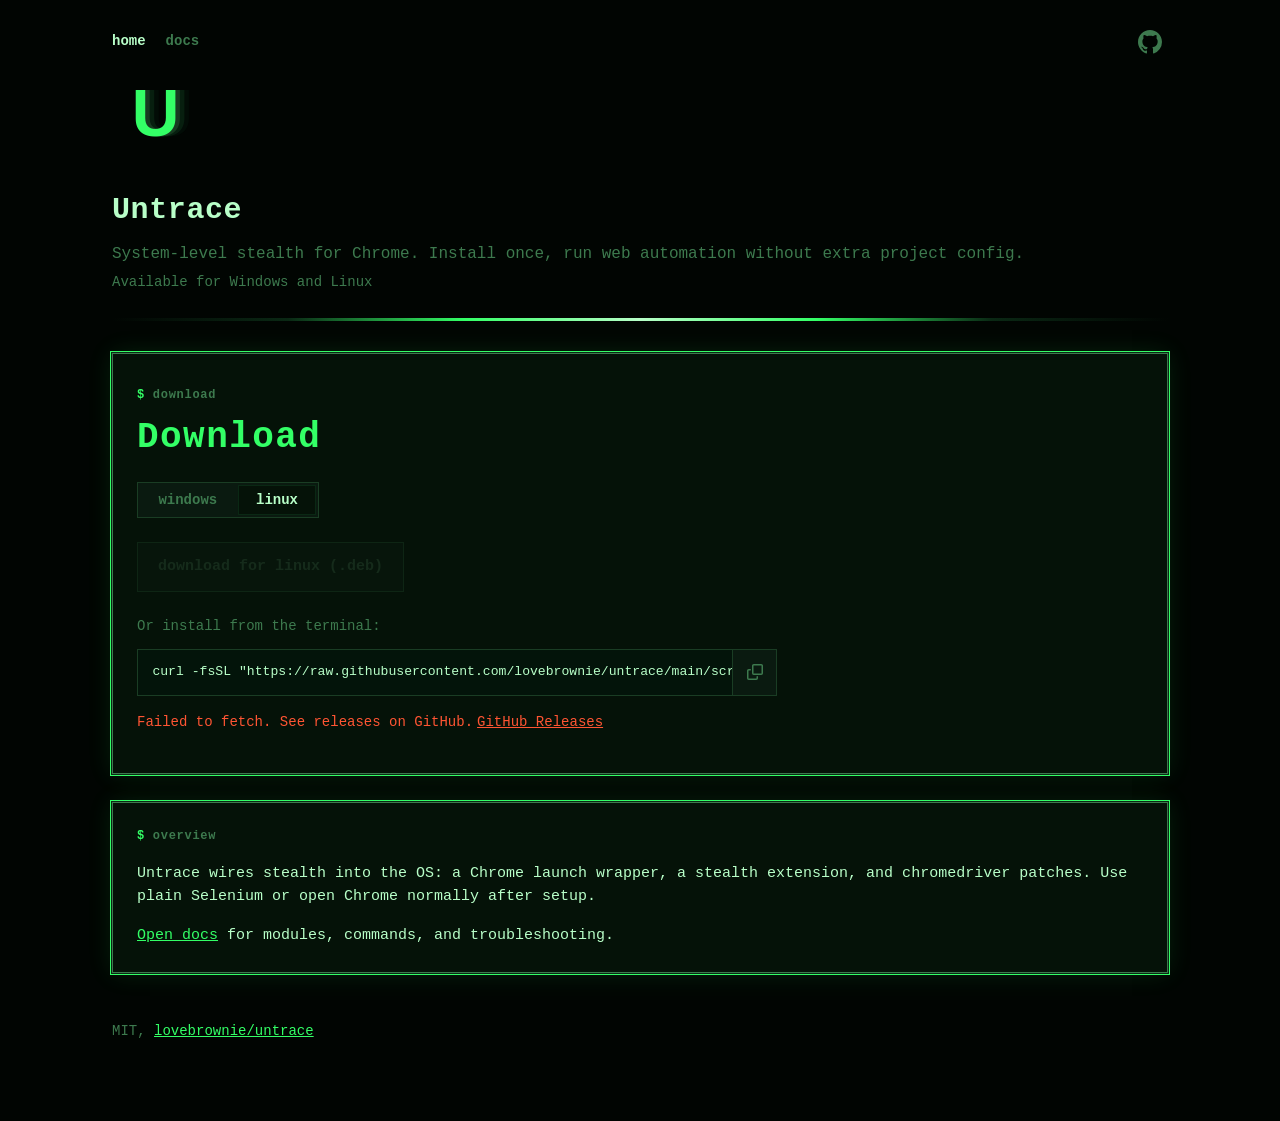
<file: docs/index.html>
<!DOCTYPE html>
<html lang="en">
  <head>
    <meta charset="utf-8" />
    <meta name="viewport" content="width=device-width, initial-scale=1" />
    <title>Untrace</title>
    <meta
      name="description"
      content="Untrace: system-level Chrome stealth for Windows and Linux. Download the latest release."
    />
    <link rel="icon" href="assets/icon.svg" type="image/svg+xml" />
    <link rel="stylesheet" href="assets/site.css" />
  </head>
  <body>
    <div class="wrap">
      <header>
        <div class="header-bar">
          <nav class="site-nav" aria-label="Site">
            <a class="nav-link" href="/untrace/" aria-current="page">Home</a>
            <a class="nav-link" href="docs.html">Docs</a>
          </nav>
          <a
            class="github-icon"
            href="https://github.com/lovebrownie/untrace"
            aria-label="GitHub repository"
          >
            <svg viewBox="0 0 16 16" aria-hidden="true">
              <path
                d="M8 0C3.58 0 0 3.58 0 8c0 3.54 2.29 6.53 5.47 7.59.4.07.55-.17.55-.38 0-.19-.01-.82-.01-1.49-2.01.37-2.53-.49-2.69-.94-.09-.23-.48-.94-.82-1.13-.28-.15-.68-.52-.01-.53.63-.01 1.08.58 1.23.82.72 1.21 1.87.87 2.33.66.07-.52.28-.87.51-1.07-1.78-.2-3.64-.89-3.64-3.95 0-.87.31-1.59.82-2.15-.08-.2-.36-1.02.08-2.12 0 0 .67-.21 2.2.82.64-.18 1.32-.27 2-.27.68 0 1.36.09 2 .27 1.53-1.04 2.2-.82 2.2-.82.44 1.1.16 1.92.08 2.12.51.56.82 1.27.82 2.15 0 3.07-1.87 3.75-3.65 3.95.29.25.54.73.54 1.48 0 1.07-.01 1.93-.01 2.2 0 .21.15.46.55.38A8.013 8.013 0 0 0 16 8c0-4.42-3.58-8-8-8z"
              />
            </svg>
          </a>
        </div>
        <img src="assets/icon.svg" width="96" height="96" alt="" />
        <h1>Untrace</h1>
        <p class="tagline">
          System-level stealth for Chrome. Install once, run web automation without extra project config.
        </p>
        <p class="availability">Available for Windows and Linux</p>
      </header>

      <div class="download-panel phosphor-panel" id="download-panel">
        <p class="section-label">Download</p>
        <p class="version-line loading" id="version-line">Loading latest release…</p>

        <div class="platform-tabs" role="tablist" aria-label="Platform">
          <button type="button" role="tab" id="tab-windows" data-tab="windows" aria-selected="false">
            Windows
          </button>
          <button type="button" role="tab" id="tab-linux" data-tab="linux" aria-selected="false">
            Linux
          </button>
        </div>

        <div
          class="platform-panel"
          id="panel-windows"
          role="tabpanel"
          aria-labelledby="tab-windows"
          hidden
        >
          <a class="btn-download disabled" id="download-windows" href="#">Download for Windows (.exe)</a>
          <div class="terminal-block">
            <p>Or install from the terminal (PowerShell as Administrator):</p>
            <div class="code-lines">
              <div class="code-line">
                <code class="code-line-text"
                  >irm "https://raw.githubusercontent.com/lovebrownie/untrace/main/scripts/install.ps1" | iex</code
                >
                <button type="button" class="copy-btn" aria-label="Copy">
                  <svg viewBox="0 0 16 16" aria-hidden="true">
                    <path
                      d="M0 6.75C0 5.784.784 5 1.75 5h1.5a.75.75 0 0 1 0 1.5h-1.5a.25.25 0 0 0-.25.25v7.5c0 .138.112.25.25.25h7.5a.25.25 0 0 0 .25-.25v-1.5a.75.75 0 0 1 1.5 0v1.5A1.75 1.75 0 0 1 9.25 16h-7.5A1.75 1.75 0 0 1 0 14.25Z"
                    />
                    <path
                      d="M5 1.75C5 .784 5.784 0 6.75 0h7.5C15.216 0 16 .784 16 1.75v7.5A1.75 1.75 0 0 1 14.25 11h-7.5A1.75 1.75 0 0 1 5 9.25Zm1.75-.25a.25.25 0 0 0-.25.25v7.5c0 .138.112.25.25.25h7.5a.25.25 0 0 0 .25-.25v-7.5a.25.25 0 0 0-.25-.25Z"
                    />
                  </svg>
                </button>
              </div>
            </div>
          </div>
        </div>

        <div
          class="platform-panel"
          id="panel-linux"
          role="tabpanel"
          aria-labelledby="tab-linux"
          hidden
        >
          <a class="btn-download disabled" id="download-linux" href="#">Download for Linux (.deb)</a>
          <div class="terminal-block">
            <p>Or install from the terminal:</p>
            <div class="code-lines">
              <div class="code-line">
                <code class="code-line-text"
                  >curl -fsSL "https://raw.githubusercontent.com/lovebrownie/untrace/main/scripts/install.sh" | bash</code
                >
                <button type="button" class="copy-btn" aria-label="Copy">
                  <svg viewBox="0 0 16 16" aria-hidden="true">
                    <path
                      d="M0 6.75C0 5.784.784 5 1.75 5h1.5a.75.75 0 0 1 0 1.5h-1.5a.25.25 0 0 0-.25.25v7.5c0 .138.112.25.25.25h7.5a.25.25 0 0 0 .25-.25v-1.5a.75.75 0 0 1 1.5 0v1.5A1.75 1.75 0 0 1 9.25 16h-7.5A1.75 1.75 0 0 1 0 14.25Z"
                    />
                    <path
                      d="M5 1.75C5 .784 5.784 0 6.75 0h7.5C15.216 0 16 .784 16 1.75v7.5A1.75 1.75 0 0 1 14.25 11h-7.5A1.75 1.75 0 0 1 5 9.25Zm1.75-.25a.25.25 0 0 0-.25.25v7.5c0 .138.112.25.25.25h7.5a.25.25 0 0 0 .25-.25v-7.5a.25.25 0 0 0-.25-.25Z"
                    />
                  </svg>
                </button>
              </div>
            </div>
          </div>
        </div>

        <details class="all-downloads" id="all-downloads" hidden>
          <summary>All downloads</summary>
          <ul id="all-downloads-list"></ul>
        </details>

        <p class="download-error" id="download-error" hidden></p>
      </div>

      <section class="phosphor-panel">
        <h2>Overview</h2>
        <p>
          Untrace wires stealth into the OS: a Chrome launch wrapper, a stealth extension, and chromedriver
          patches. Use plain Selenium or open Chrome normally after setup.
        </p>
        <p><a href="docs.html">Open docs</a> for modules, commands, and troubleshooting.</p>
      </section>

      <footer>
        <p>
          MIT,
          <a href="https://github.com/lovebrownie/untrace">lovebrownie/untrace</a>
        </p>
      </footer>
    </div>
    <script src="assets/download.js"></script>
    <script src="assets/copy.js"></script>
  </body>
</html>
</file>
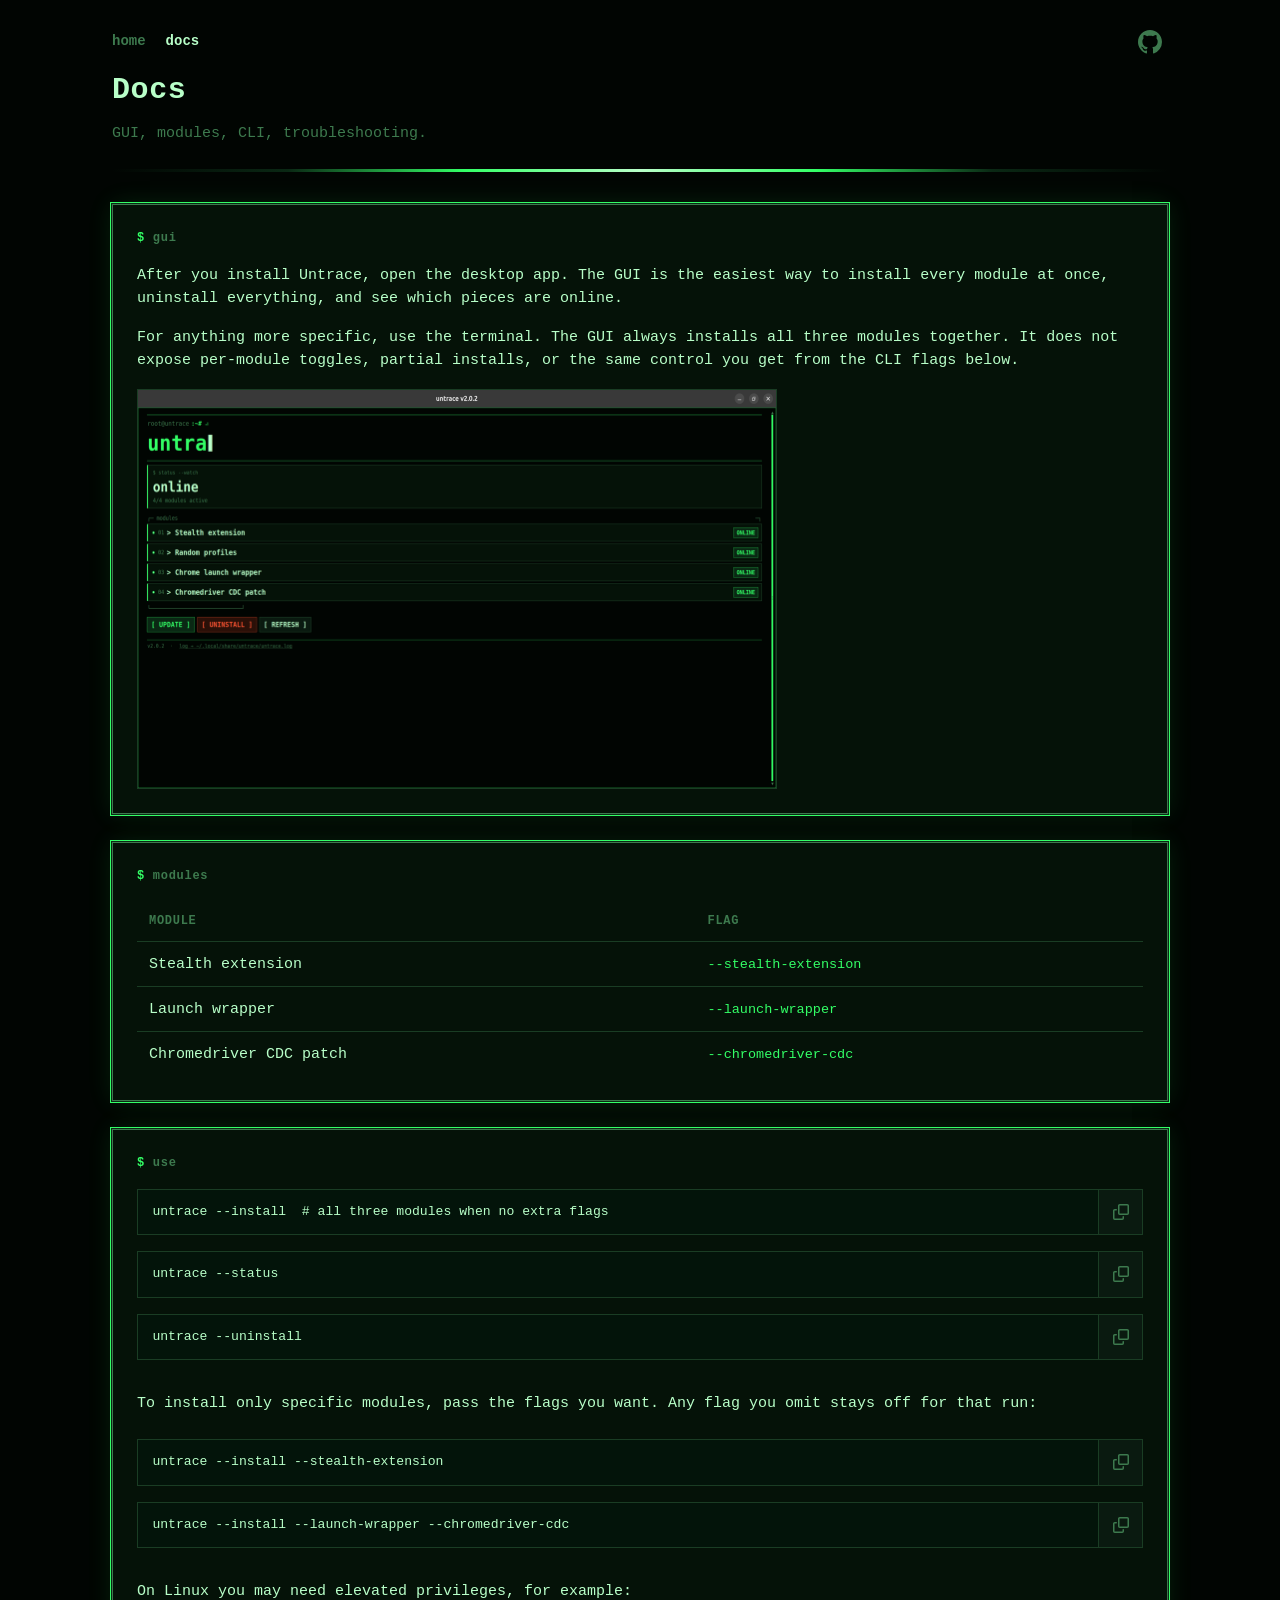
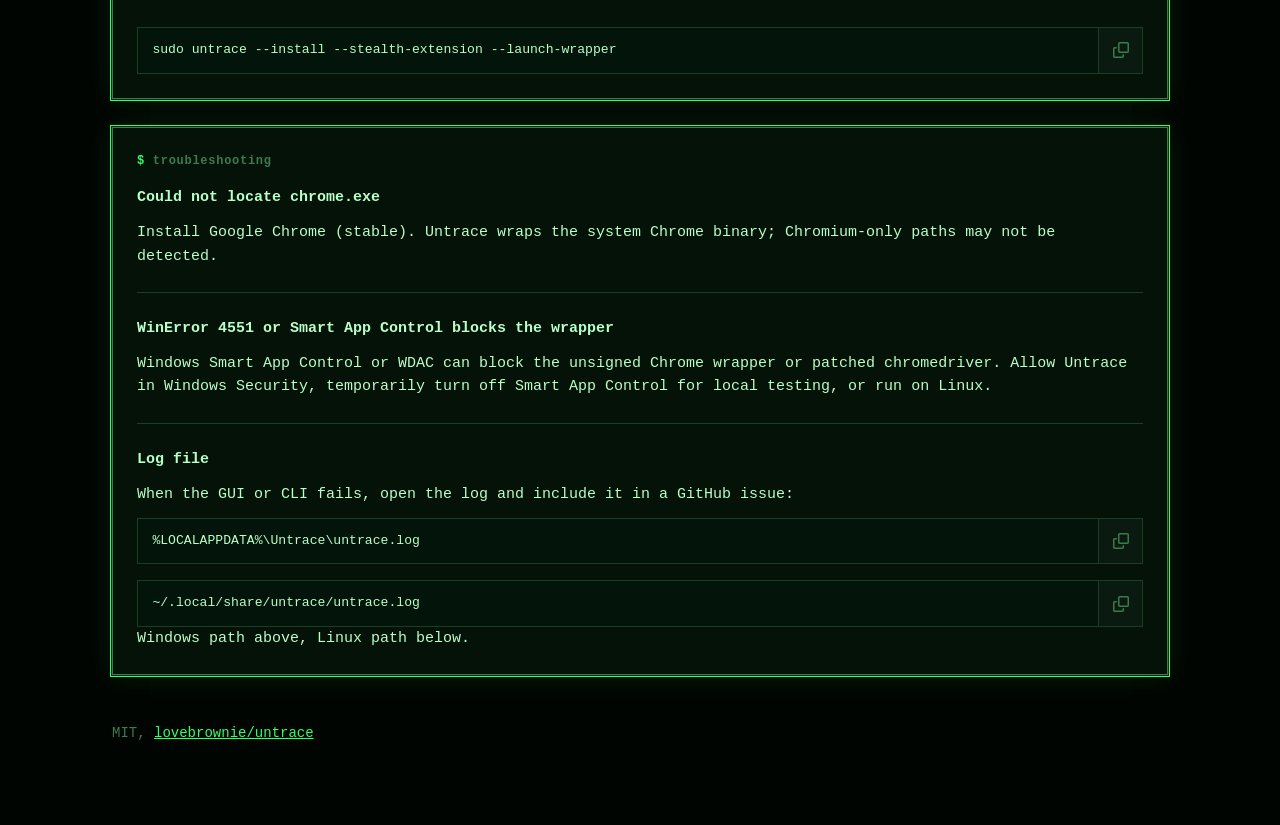
<file: docs/docs.html>
<!DOCTYPE html>
<html lang="en">
  <head>
    <meta charset="utf-8" />
    <meta name="viewport" content="width=device-width, initial-scale=1" />
    <title>Untrace docs</title>
    <meta
      name="description"
      content="Untrace docs: GUI, modules, commands, and troubleshooting."
    />
    <link rel="icon" href="assets/icon.svg" type="image/svg+xml" />
    <link rel="stylesheet" href="assets/site.css" />
  </head>
  <body>
    <div class="wrap">
      <header>
        <div class="header-bar">
          <nav class="site-nav" aria-label="Site">
            <a class="nav-link" href="/untrace/">Home</a>
            <a class="nav-link" href="docs.html" aria-current="page">Docs</a>
          </nav>
          <a
            class="github-icon"
            href="https://github.com/lovebrownie/untrace"
            aria-label="GitHub repository"
          >
            <svg viewBox="0 0 16 16" aria-hidden="true">
              <path
                d="M8 0C3.58 0 0 3.58 0 8c0 3.54 2.29 6.53 5.47 7.59.4.07.55-.17.55-.38 0-.19-.01-.82-.01-1.49-2.01.37-2.53-.49-2.69-.94-.09-.23-.48-.94-.82-1.13-.28-.15-.68-.52-.01-.53.63-.01 1.08.58 1.23.82.72 1.21 1.87.87 2.33.66.07-.52.28-.87.51-1.07-1.78-.2-3.64-.89-3.64-3.95 0-.87.31-1.59.82-2.15-.08-.2-.36-1.02.08-2.12 0 0 .67-.21 2.2.82.64-.18 1.32-.27 2-.27.68 0 1.36.09 2 .27 1.53-1.04 2.2-.82 2.2-.82.44 1.1.16 1.92.08 2.12.51.56.82 1.27.82 2.15 0 3.07-1.87 3.75-3.65 3.95.29.25.54.73.54 1.48 0 1.07-.01 1.93-.01 2.2 0 .21.15.46.55.38A8.013 8.013 0 0 0 16 8c0-4.42-3.58-8-8-8z"
              />
            </svg>
          </a>
        </div>
        <h1>Docs</h1>
        <p class="doc-lede">GUI, modules, CLI, troubleshooting.</p>
      </header>

      <section class="phosphor-panel">
        <h2>GUI</h2>
        <p>
          After you install Untrace, open the desktop app. The GUI is the easiest way
          to install every module at once, uninstall everything, and see which pieces are online.
        </p>
        <p>
          For anything more specific, use the terminal. The GUI always installs all three modules together. It does not
          expose per-module toggles, partial installs, or the same control you get from the CLI flags below.
        </p>
        <img
          class="doc-shot"
          src="assets/app-installed.png"
          width="640"
          height="360"
          alt="Untrace GUI with all modules online"
        />
      </section>

      <section class="phosphor-panel">
        <h2>Modules</h2>
        <table class="data">
          <thead>
            <tr>
              <th scope="col">Module</th>
              <th scope="col">Flag</th>
            </tr>
          </thead>
          <tbody>
            <tr>
              <td>Stealth extension</td>
              <td><code>--stealth-extension</code></td>
            </tr>
            <tr>
              <td>Launch wrapper</td>
              <td><code>--launch-wrapper</code></td>
            </tr>
            <tr>
              <td>Chromedriver CDC patch</td>
              <td><code>--chromedriver-cdc</code></td>
            </tr>
          </tbody>
        </table>
      </section>

      <section class="phosphor-panel">
        <h2>Use</h2>
        <div class="code-lines">
          <div class="code-line">
            <code class="code-line-text">untrace --install  # all three modules when no extra flags</code>
            <button type="button" class="copy-btn" aria-label="Copy">
              <svg viewBox="0 0 16 16" aria-hidden="true">
                <path
                  d="M0 6.75C0 5.784.784 5 1.75 5h1.5a.75.75 0 0 1 0 1.5h-1.5a.25.25 0 0 0-.25.25v7.5c0 .138.112.25.25.25h7.5a.25.25 0 0 0 .25-.25v-1.5a.75.75 0 0 1 1.5 0v1.5A1.75 1.75 0 0 1 9.25 16h-7.5A1.75 1.75 0 0 1 0 14.25Z"
                />
                <path
                  d="M5 1.75C5 .784 5.784 0 6.75 0h7.5C15.216 0 16 .784 16 1.75v7.5A1.75 1.75 0 0 1 14.25 11h-7.5A1.75 1.75 0 0 1 5 9.25Zm1.75-.25a.25.25 0 0 0-.25.25v7.5c0 .138.112.25.25.25h7.5a.25.25 0 0 0 .25-.25v-7.5a.25.25 0 0 0-.25-.25Z"
                />
              </svg>
            </button>
          </div>
          <div class="code-line">
            <code class="code-line-text">untrace --status</code>
            <button type="button" class="copy-btn" aria-label="Copy">
              <svg viewBox="0 0 16 16" aria-hidden="true">
                <path
                  d="M0 6.75C0 5.784.784 5 1.75 5h1.5a.75.75 0 0 1 0 1.5h-1.5a.25.25 0 0 0-.25.25v7.5c0 .138.112.25.25.25h7.5a.25.25 0 0 0 .25-.25v-1.5a.75.75 0 0 1 1.5 0v1.5A1.75 1.75 0 0 1 9.25 16h-7.5A1.75 1.75 0 0 1 0 14.25Z"
                />
                <path
                  d="M5 1.75C5 .784 5.784 0 6.75 0h7.5C15.216 0 16 .784 16 1.75v7.5A1.75 1.75 0 0 1 14.25 11h-7.5A1.75 1.75 0 0 1 5 9.25Zm1.75-.25a.25.25 0 0 0-.25.25v7.5c0 .138.112.25.25.25h7.5a.25.25 0 0 0 .25-.25v-7.5a.25.25 0 0 0-.25-.25Z"
                />
              </svg>
            </button>
          </div>
          <div class="code-line">
            <code class="code-line-text">untrace --uninstall</code>
            <button type="button" class="copy-btn" aria-label="Copy">
              <svg viewBox="0 0 16 16" aria-hidden="true">
                <path
                  d="M0 6.75C0 5.784.784 5 1.75 5h1.5a.75.75 0 0 1 0 1.5h-1.5a.25.25 0 0 0-.25.25v7.5c0 .138.112.25.25.25h7.5a.25.25 0 0 0 .25-.25v-1.5a.75.75 0 0 1 1.5 0v1.5A1.75 1.75 0 0 1 9.25 16h-7.5A1.75 1.75 0 0 1 0 14.25Z"
                />
                <path
                  d="M5 1.75C5 .784 5.784 0 6.75 0h7.5C15.216 0 16 .784 16 1.75v7.5A1.75 1.75 0 0 1 14.25 11h-7.5A1.75 1.75 0 0 1 5 9.25Zm1.75-.25a.25.25 0 0 0-.25.25v7.5c0 .138.112.25.25.25h7.5a.25.25 0 0 0 .25-.25v-7.5a.25.25 0 0 0-.25-.25Z"
                />
              </svg>
            </button>
          </div>
        </div>
        <p>To install only specific modules, pass the flags you want. Any flag you omit stays off for that run:</p>
        <div class="code-lines">
          <div class="code-line">
            <code class="code-line-text">untrace --install --stealth-extension</code>
            <button type="button" class="copy-btn" aria-label="Copy">
              <svg viewBox="0 0 16 16" aria-hidden="true">
                <path
                  d="M0 6.75C0 5.784.784 5 1.75 5h1.5a.75.75 0 0 1 0 1.5h-1.5a.25.25 0 0 0-.25.25v7.5c0 .138.112.25.25.25h7.5a.25.25 0 0 0 .25-.25v-1.5a.75.75 0 0 1 1.5 0v1.5A1.75 1.75 0 0 1 9.25 16h-7.5A1.75 1.75 0 0 1 0 14.25Z"
                />
                <path
                  d="M5 1.75C5 .784 5.784 0 6.75 0h7.5C15.216 0 16 .784 16 1.75v7.5A1.75 1.75 0 0 1 14.25 11h-7.5A1.75 1.75 0 0 1 5 9.25Zm1.75-.25a.25.25 0 0 0-.25.25v7.5c0 .138.112.25.25.25h7.5a.25.25 0 0 0 .25-.25v-7.5a.25.25 0 0 0-.25-.25Z"
                />
              </svg>
            </button>
          </div>
          <div class="code-line">
            <code class="code-line-text">untrace --install --launch-wrapper --chromedriver-cdc</code>
            <button type="button" class="copy-btn" aria-label="Copy">
              <svg viewBox="0 0 16 16" aria-hidden="true">
                <path
                  d="M0 6.75C0 5.784.784 5 1.75 5h1.5a.75.75 0 0 1 0 1.5h-1.5a.25.25 0 0 0-.25.25v7.5c0 .138.112.25.25.25h7.5a.25.25 0 0 0 .25-.25v-1.5a.75.75 0 0 1 1.5 0v1.5A1.75 1.75 0 0 1 9.25 16h-7.5A1.75 1.75 0 0 1 0 14.25Z"
                />
                <path
                  d="M5 1.75C5 .784 5.784 0 6.75 0h7.5C15.216 0 16 .784 16 1.75v7.5A1.75 1.75 0 0 1 14.25 11h-7.5A1.75 1.75 0 0 1 5 9.25Zm1.75-.25a.25.25 0 0 0-.25.25v7.5c0 .138.112.25.25.25h7.5a.25.25 0 0 0 .25-.25v-7.5a.25.25 0 0 0-.25-.25Z"
                />
              </svg>
            </button>
          </div>
        </div>
        <p>On Linux you may need elevated privileges, for example:</p>
        <div class="code-lines">
          <div class="code-line">
            <code class="code-line-text">sudo untrace --install --stealth-extension --launch-wrapper</code>
            <button type="button" class="copy-btn" aria-label="Copy">
              <svg viewBox="0 0 16 16" aria-hidden="true">
                <path
                  d="M0 6.75C0 5.784.784 5 1.75 5h1.5a.75.75 0 0 1 0 1.5h-1.5a.25.25 0 0 0-.25.25v7.5c0 .138.112.25.25.25h7.5a.25.25 0 0 0 .25-.25v-1.5a.75.75 0 0 1 1.5 0v1.5A1.75 1.75 0 0 1 9.25 16h-7.5A1.75 1.75 0 0 1 0 14.25Z"
                />
                <path
                  d="M5 1.75C5 .784 5.784 0 6.75 0h7.5C15.216 0 16 .784 16 1.75v7.5A1.75 1.75 0 0 1 14.25 11h-7.5A1.75 1.75 0 0 1 5 9.25Zm1.75-.25a.25.25 0 0 0-.25.25v7.5c0 .138.112.25.25.25h7.5a.25.25 0 0 0 .25-.25v-7.5a.25.25 0 0 0-.25-.25Z"
                />
              </svg>
            </button>
          </div>
        </div>
      </section>

      <section class="phosphor-panel">
        <h2>Troubleshooting</h2>
        <ul class="troubleshoot">
          <li>
            <h3>Could not locate chrome.exe</h3>
            <p>Install Google Chrome (stable). Untrace wraps the system Chrome binary; Chromium-only paths may not be detected.</p>
          </li>
          <li>
            <h3>WinError 4551 or Smart App Control blocks the wrapper</h3>
            <p>
              Windows Smart App Control or WDAC can block the unsigned Chrome wrapper or patched chromedriver. Allow
              Untrace in Windows Security, temporarily turn off Smart App Control for local testing, or run on Linux.
            </p>
          </li>
          <li>
            <h3>Log file</h3>
            <p>When the GUI or CLI fails, open the log and include it in a GitHub issue:</p>
            <div class="code-lines">
              <div class="code-line">
                <code class="code-line-text">%LOCALAPPDATA%\Untrace\untrace.log</code>
                <button type="button" class="copy-btn" aria-label="Copy">
                  <svg viewBox="0 0 16 16" aria-hidden="true">
                    <path
                      d="M0 6.75C0 5.784.784 5 1.75 5h1.5a.75.75 0 0 1 0 1.5h-1.5a.25.25 0 0 0-.25.25v7.5c0 .138.112.25.25.25h7.5a.25.25 0 0 0 .25-.25v-1.5a.75.75 0 0 1 1.5 0v1.5A1.75 1.75 0 0 1 9.25 16h-7.5A1.75 1.75 0 0 1 0 14.25Z"
                    />
                    <path
                      d="M5 1.75C5 .784 5.784 0 6.75 0h7.5C15.216 0 16 .784 16 1.75v7.5A1.75 1.75 0 0 1 14.25 11h-7.5A1.75 1.75 0 0 1 5 9.25Zm1.75-.25a.25.25 0 0 0-.25.25v7.5c0 .138.112.25.25.25h7.5a.25.25 0 0 0 .25-.25v-7.5a.25.25 0 0 0-.25-.25Z"
                    />
                  </svg>
                </button>
              </div>
              <div class="code-line">
                <code class="code-line-text">~/.local/share/untrace/untrace.log</code>
                <button type="button" class="copy-btn" aria-label="Copy">
                  <svg viewBox="0 0 16 16" aria-hidden="true">
                    <path
                      d="M0 6.75C0 5.784.784 5 1.75 5h1.5a.75.75 0 0 1 0 1.5h-1.5a.25.25 0 0 0-.25.25v7.5c0 .138.112.25.25.25h7.5a.25.25 0 0 0 .25-.25v-1.5a.75.75 0 0 1 1.5 0v1.5A1.75 1.75 0 0 1 9.25 16h-7.5A1.75 1.75 0 0 1 0 14.25Z"
                    />
                    <path
                      d="M5 1.75C5 .784 5.784 0 6.75 0h7.5C15.216 0 16 .784 16 1.75v7.5A1.75 1.75 0 0 1 14.25 11h-7.5A1.75 1.75 0 0 1 5 9.25Zm1.75-.25a.25.25 0 0 0-.25.25v7.5c0 .138.112.25.25.25h7.5a.25.25 0 0 0 .25-.25v-7.5a.25.25 0 0 0-.25-.25Z"
                    />
                  </svg>
                </button>
              </div>
            </div>
            <p>Windows path above, Linux path below.</p>
          </li>
        </ul>
      </section>

      <footer>
        <p>
          MIT,
          <a href="https://github.com/lovebrownie/untrace">lovebrownie/untrace</a>
        </p>
      </footer>
    </div>
    <script src="assets/copy.js"></script>
  </body>
</html>
</file>
<file: docs/assets/site.css>
:root {
  --bg: #010502;
  --surface: #051208;
  --surface-hover: #0a1f10;
  --border: #1a3d24;
  --border-glow: #33ff66;
  --text: #b8ffc8;
  --muted: #3d7a4e;
  --green: #33ff66;
  --green-bright: #b8ffc8;
  --green-dim: #0a2814;
  --green-dark: #03140a;
  --hot: #ff5533;
  --btn: #0a1a10;
  --btn-hover: #12301c;
  --text-disabled: #2a4a32;
  --font: "Consolas", "Cascadia Mono", ui-monospace, monospace;
  --space-xs: 0.5rem;
  --space-sm: 0.75rem;
  --space-md: 1rem;
  --space-lg: 1.5rem;
  --space-xl: 2rem;
  --space-section: 1.75rem;
}

* {
  box-sizing: border-box;
  scrollbar-width: thin;
  scrollbar-color: var(--green) var(--green-dark);
}

::selection {
  background: var(--green-dim);
  color: var(--green-bright);
}

html {
  scrollbar-color: var(--green) var(--green-dark);
}

::-webkit-scrollbar {
  width: 16px;
  height: 16px;
}

::-webkit-scrollbar-track {
  background: var(--bg);
}

::-webkit-scrollbar-track-piece {
  background: var(--green-dark);
  border-left: 1px solid var(--border);
  margin: 4px 0;
}

::-webkit-scrollbar-thumb {
  background: var(--green);
  border: 4px solid var(--bg);
  border-radius: 0;
  min-height: 28px;
}

::-webkit-scrollbar-thumb:hover {
  background: var(--green-bright);
  box-shadow: 0 0 8px rgba(51, 255, 102, 0.35);
}

::-webkit-scrollbar-thumb:active {
  background: var(--green-bright);
}

::-webkit-scrollbar-corner {
  background: var(--bg);
}

body {
  margin: 0;
  min-height: 100vh;
  font-family: var(--font);
  font-size: 15px;
  line-height: 1.55;
  color: var(--text);
  background: var(--bg);
}

a {
  color: var(--green);
}

a:hover {
  color: var(--green-bright);
  text-decoration: none;
}

.wrap {
  max-width: 1120px;
  margin: 0 auto;
  padding: 2rem 2rem 4rem;
}

header {
  text-align: left;
  margin-bottom: var(--space-xl);
}

.header-bar {
  display: flex;
  justify-content: space-between;
  align-items: center;
  margin: -0.5rem 0 0.5rem;
}

.site-nav {
  display: flex;
  flex-wrap: wrap;
  gap: 0.35rem 1.25rem;
}

.nav-link {
  font-size: 0.875rem;
  font-weight: 700;
  text-decoration: none;
  color: var(--muted);
  text-transform: lowercase;
}

.nav-link:hover {
  color: var(--green-bright);
}

.nav-link[aria-current="page"] {
  color: var(--green-bright);
}

.doc-shot {
  display: block;
  max-width: 100%;
  height: auto;
  margin-top: var(--space-md);
  border: 1px solid var(--border);
}

.doc-lede {
  margin: 0 0 var(--space-md);
  color: var(--muted);
  font-size: 0.9375rem;
}

.github-icon {
  display: inline-flex;
  padding: 0.35rem;
  color: var(--muted);
  line-height: 0;
}

.github-icon:hover {
  color: var(--green);
}

.github-icon svg {
  width: 1.5rem;
  height: 1.5rem;
  fill: currentColor;
}

header img {
  width: 96px;
  height: 96px;
  margin-bottom: 1rem;
}

h1 {
  margin: 0 0 0.5rem;
  font-size: 1.875rem;
  font-weight: 700;
  letter-spacing: 0.02em;
  color: var(--green-bright);
}

header::after {
  content: "";
  display: block;
  height: 3px;
  margin-top: var(--space-lg);
  background: linear-gradient(
    90deg,
    transparent,
    var(--green-dim),
    var(--green),
    var(--green-bright),
    var(--green),
    var(--green-dim),
    transparent
  );
}

.tagline {
  margin: 0 0 0.35rem;
  color: var(--muted);
  font-size: 1rem;
}

.availability {
  margin: 0;
  font-size: 0.875rem;
  color: var(--muted);
}

section,
.download-panel {
  padding: var(--space-lg) 1.5rem;
  margin-bottom: var(--space-section);
}

section.phosphor-panel,
.download-panel.phosphor-panel {
  background: var(--surface);
  border: 1px solid var(--muted);
  box-shadow:
    0 0 0 1px var(--green-dim),
    0 0 0 2px var(--green),
    0 0 24px rgba(51, 255, 102, 0.12);
}

section > h2 {
  margin: 0 0 var(--space-md);
}

section > p {
  margin: 0 0 var(--space-md);
}

section > p:last-child {
  margin-bottom: 0;
}

h2 {
  margin: 0 0 var(--space-md);
  font-size: 0.75rem;
  font-weight: 700;
  text-transform: lowercase;
  letter-spacing: 0.06em;
  color: var(--muted);
}

h2::before {
  content: "$ ";
  color: var(--green);
}

p {
  margin: 0 0 var(--space-md);
}

ul {
  margin: 0;
  padding-left: 1.2rem;
}

li {
  margin-bottom: 0.35rem;
}

table.data {
  width: 100%;
  border-collapse: collapse;
  font-size: 0.9375rem;
  margin-top: var(--space-xs);
}

table.data th,
table.data td {
  padding: 0.65rem 0.75rem;
  text-align: left;
  vertical-align: top;
  border-bottom: 1px solid var(--border);
}

table.data th {
  font-size: 0.75rem;
  font-weight: 600;
  text-transform: uppercase;
  letter-spacing: 0.06em;
  color: var(--muted);
}

table.data tr:last-child td {
  border-bottom: none;
}

table.data td code {
  white-space: nowrap;
  color: var(--green);
}

.troubleshoot {
  list-style: none;
  padding: 0;
  margin: 0;
}

.troubleshoot > li {
  margin-bottom: var(--space-lg);
  padding-bottom: var(--space-lg);
  border-bottom: 1px solid var(--border);
}

.troubleshoot > li:last-child {
  margin-bottom: 0;
  padding-bottom: 0;
  border-bottom: none;
}

.troubleshoot h3 {
  margin: 0 0 var(--space-sm);
  font-size: 0.9375rem;
  font-weight: 700;
  color: var(--green-bright);
  text-transform: none;
  letter-spacing: 0;
}

.troubleshoot h3::before {
  content: none;
}

.troubleshoot p {
  margin: 0;
  color: var(--text);
}

.troubleshoot p + p {
  margin-top: var(--space-sm);
}

.troubleshoot .code-lines {
  margin-top: var(--space-sm);
  margin-bottom: 0;
}

code {
  font-family: var(--font);
  font-size: 0.9em;
  color: var(--green);
}

.code-lines {
  display: flex;
  flex-direction: column;
  gap: var(--space-md);
  margin: 0 0 var(--space-xl);
}

section > .code-lines:last-child,
.terminal-block .code-lines {
  margin-bottom: 0;
}

section > .code-lines + p {
  margin-top: 0;
}

section > p + .code-lines {
  margin-top: var(--space-lg);
}

section > h2 + .code-lines {
  margin-top: var(--space-sm);
}

.code-line {
  display: flex;
  align-items: stretch;
  min-width: 0;
  border: 1px solid var(--border);
  background: var(--green-dark);
  overflow: hidden;
}

.code-line-text {
  flex: 1;
  min-width: 0;
  margin: 0;
  padding: 0.75rem 0.9rem;
  font-family: var(--font);
  font-size: 0.82rem;
  color: var(--text);
  overflow-x: auto;
  white-space: pre;
  background: transparent;
}

.copy-btn {
  flex-shrink: 0;
  display: inline-flex;
  align-items: center;
  justify-content: center;
  width: 2.75rem;
  border: none;
  border-left: 1px solid var(--border);
  background: var(--btn);
  cursor: pointer;
  color: var(--muted);
}

.copy-btn:hover {
  color: var(--green);
  background: var(--btn-hover);
}

.copy-btn.copied {
  color: var(--green-bright);
}

.copy-btn svg {
  width: 1rem;
  height: 1rem;
  fill: currentColor;
}

.download-panel {
  text-align: left;
  padding: var(--space-xl) 1.5rem var(--space-lg);
}

.download-panel .section-label {
  margin: 0 0 var(--space-sm);
  font-size: 0.75rem;
  font-weight: 700;
  text-transform: lowercase;
  letter-spacing: 0.06em;
  color: var(--muted);
}

.download-panel .section-label::before {
  content: "$ ";
  color: var(--green);
}

.version-line {
  margin: 0 0 var(--space-lg);
  font-size: 2.25rem;
  font-weight: 700;
  letter-spacing: 0.04em;
  line-height: 1.15;
  color: var(--green);
}

.version-line.loading {
  font-size: 1.25rem;
  font-weight: 600;
  color: var(--muted);
}

.platform-tabs {
  display: inline-flex;
  padding: 2px;
  margin-bottom: var(--space-lg);
  background: var(--btn);
  border: 1px solid var(--border);
  gap: 2px;
}

.platform-tabs button {
  font-family: inherit;
  font-size: 0.875rem;
  font-weight: 700;
  padding: 0.45rem 1.15rem;
  border: none;
  background: transparent;
  color: var(--muted);
  cursor: pointer;
  text-transform: lowercase;
}

.platform-tabs button:hover {
  color: var(--green-bright);
  background: var(--btn-hover);
}

.platform-tabs button[aria-selected="true"] {
  background: var(--surface);
  color: var(--green-bright);
  box-shadow: inset 0 0 0 1px var(--green-dim);
}

.platform-panel {
  display: none;
  max-width: 40rem;
}

.platform-panel.active {
  display: block;
}

.btn-download {
  display: inline-flex;
  align-items: center;
  justify-content: center;
  gap: 0.35rem;
  width: auto;
  min-width: 14rem;
  max-width: 100%;
  padding: 0.75rem 1.25rem;
  font-family: inherit;
  font-size: 0.9375rem;
  font-weight: 700;
  text-decoration: none;
  text-transform: lowercase;
  color: #021006;
  background: var(--green);
  border: 1px solid var(--green);
  cursor: pointer;
}

.btn-download:hover {
  background: var(--green-bright);
  color: #021006;
}

.btn-download.disabled {
  pointer-events: none;
  opacity: 0.45;
  cursor: wait;
  background: var(--btn);
  color: var(--text-disabled);
  border-color: var(--border);
}

.terminal-block {
  text-align: left;
  margin-top: var(--space-lg);
}

.terminal-block p {
  font-size: 0.875rem;
  color: var(--muted);
  margin: 0 0 var(--space-sm);
}

.all-downloads {
  margin-top: 2rem;
  padding-top: 1.5rem;
  border-top: 1px solid var(--border);
  text-align: left;
}

.all-downloads summary {
  font-size: 0.875rem;
  font-weight: 600;
  color: var(--muted);
  cursor: pointer;
  list-style: none;
}

.all-downloads summary::-webkit-details-marker {
  display: none;
}

.all-downloads ul {
  list-style: none;
  padding: 0.75rem 0 0;
  margin: 0;
}

.all-downloads li {
  margin-bottom: 0.5rem;
  font-size: 0.875rem;
}

.all-downloads a {
  font-weight: 500;
}

.download-error {
  margin-top: 1rem;
  font-size: 0.875rem;
  color: var(--hot);
}

.download-error a {
  color: var(--hot);
}

footer {
  text-align: left;
  margin-top: var(--space-xl);
  padding-top: var(--space-md);
  font-size: 0.875rem;
  color: var(--muted);
}
</file>
